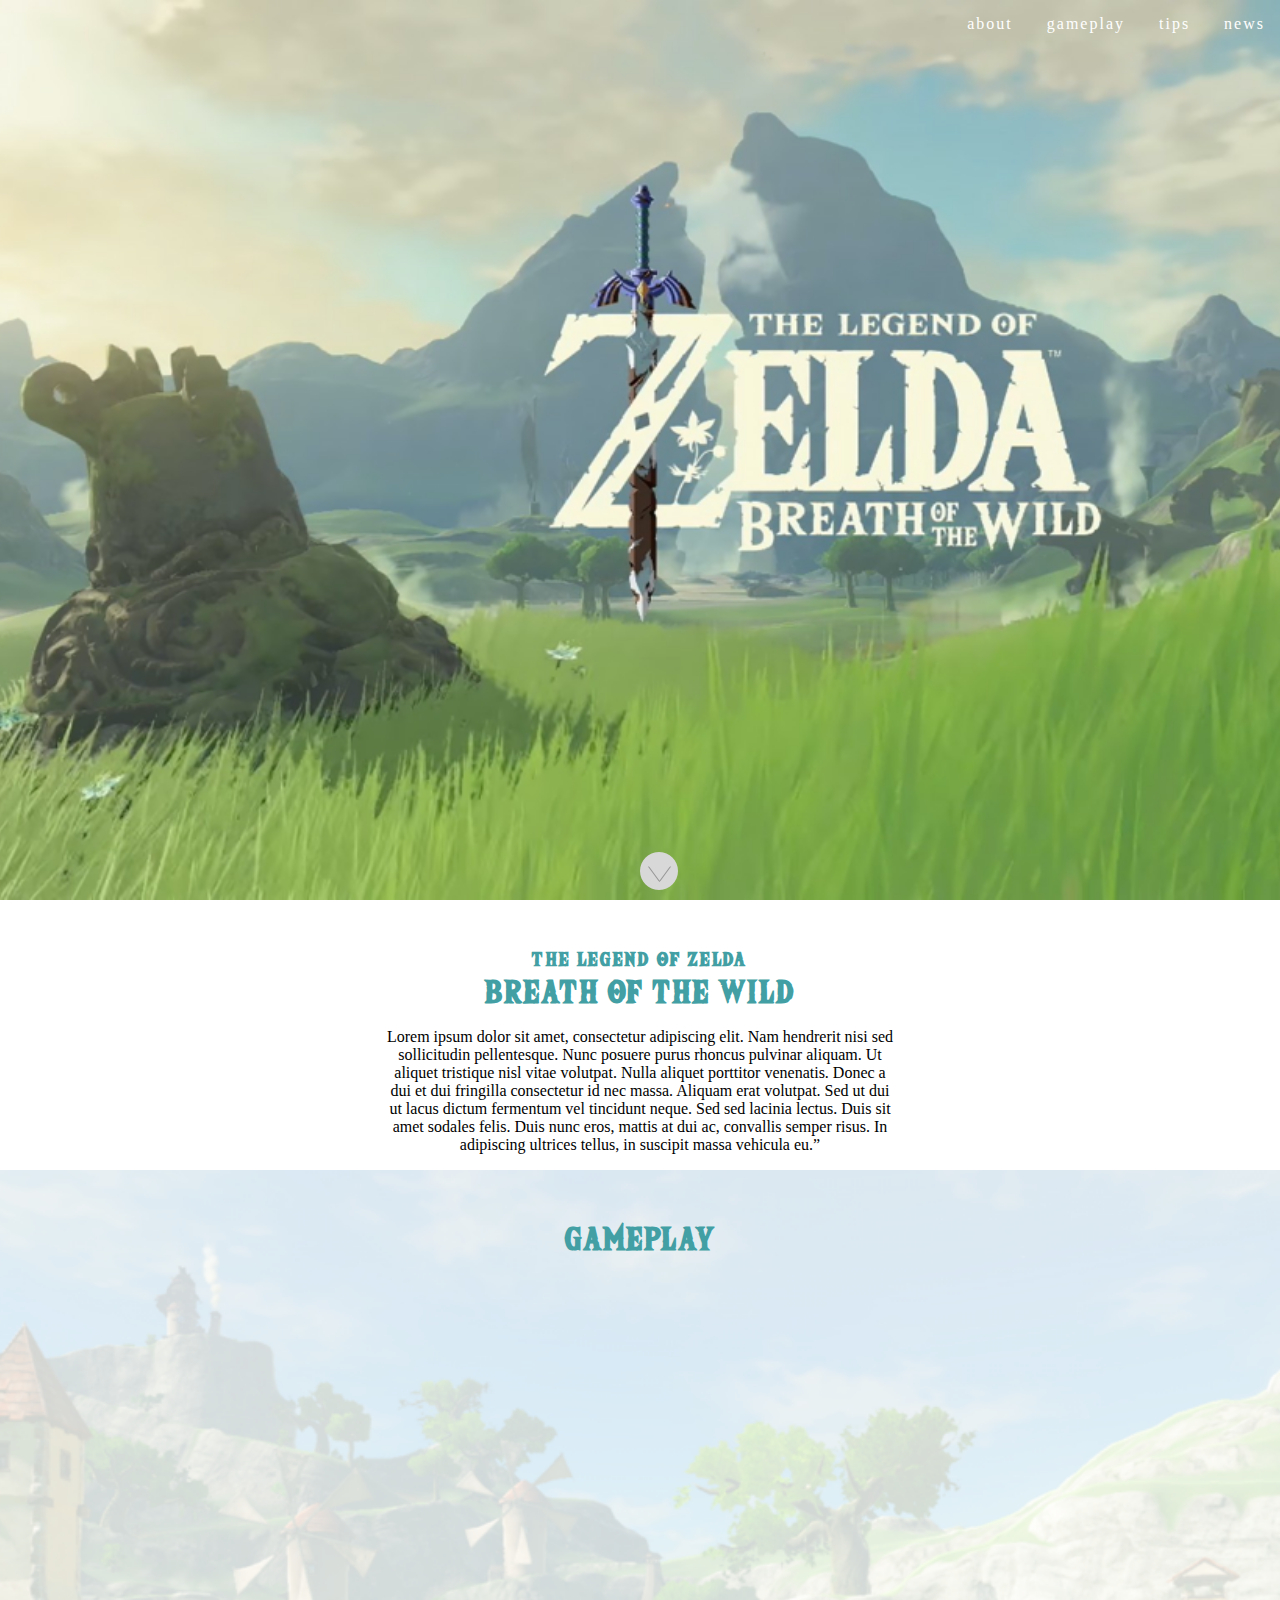
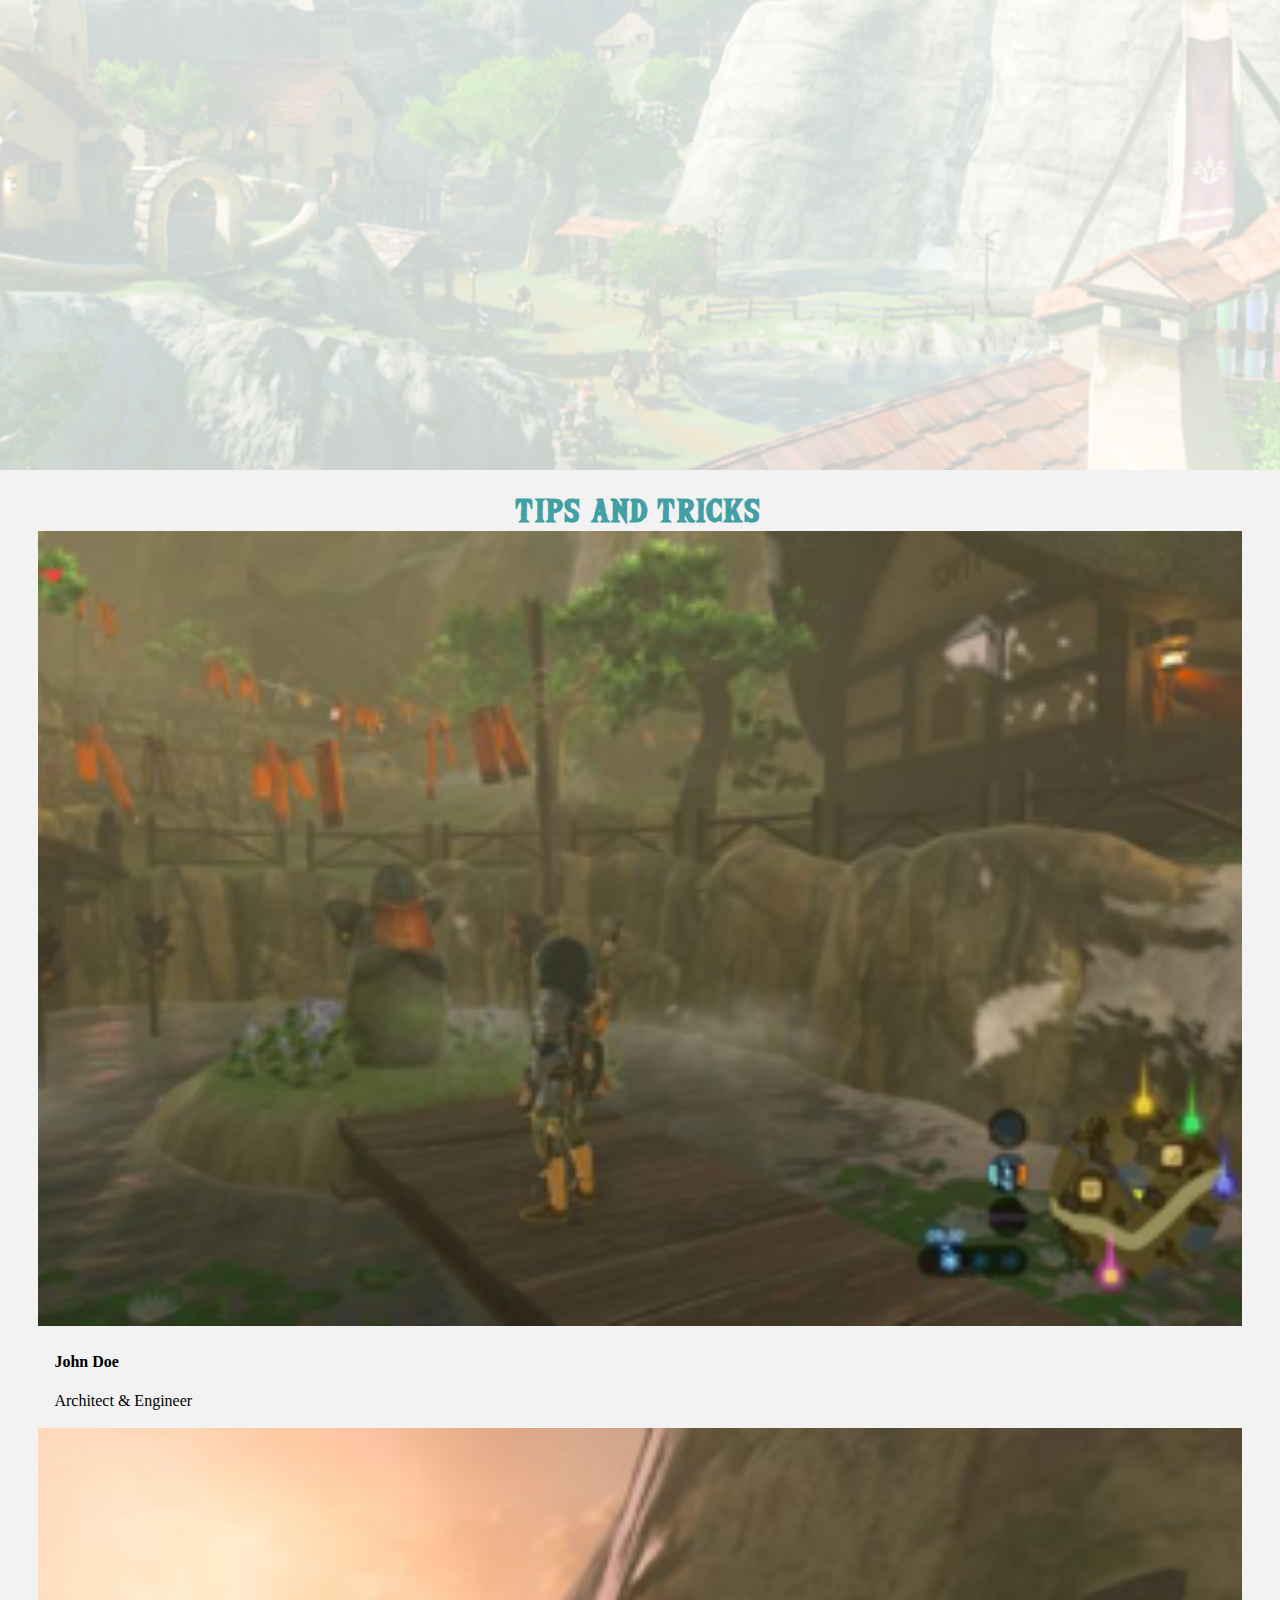
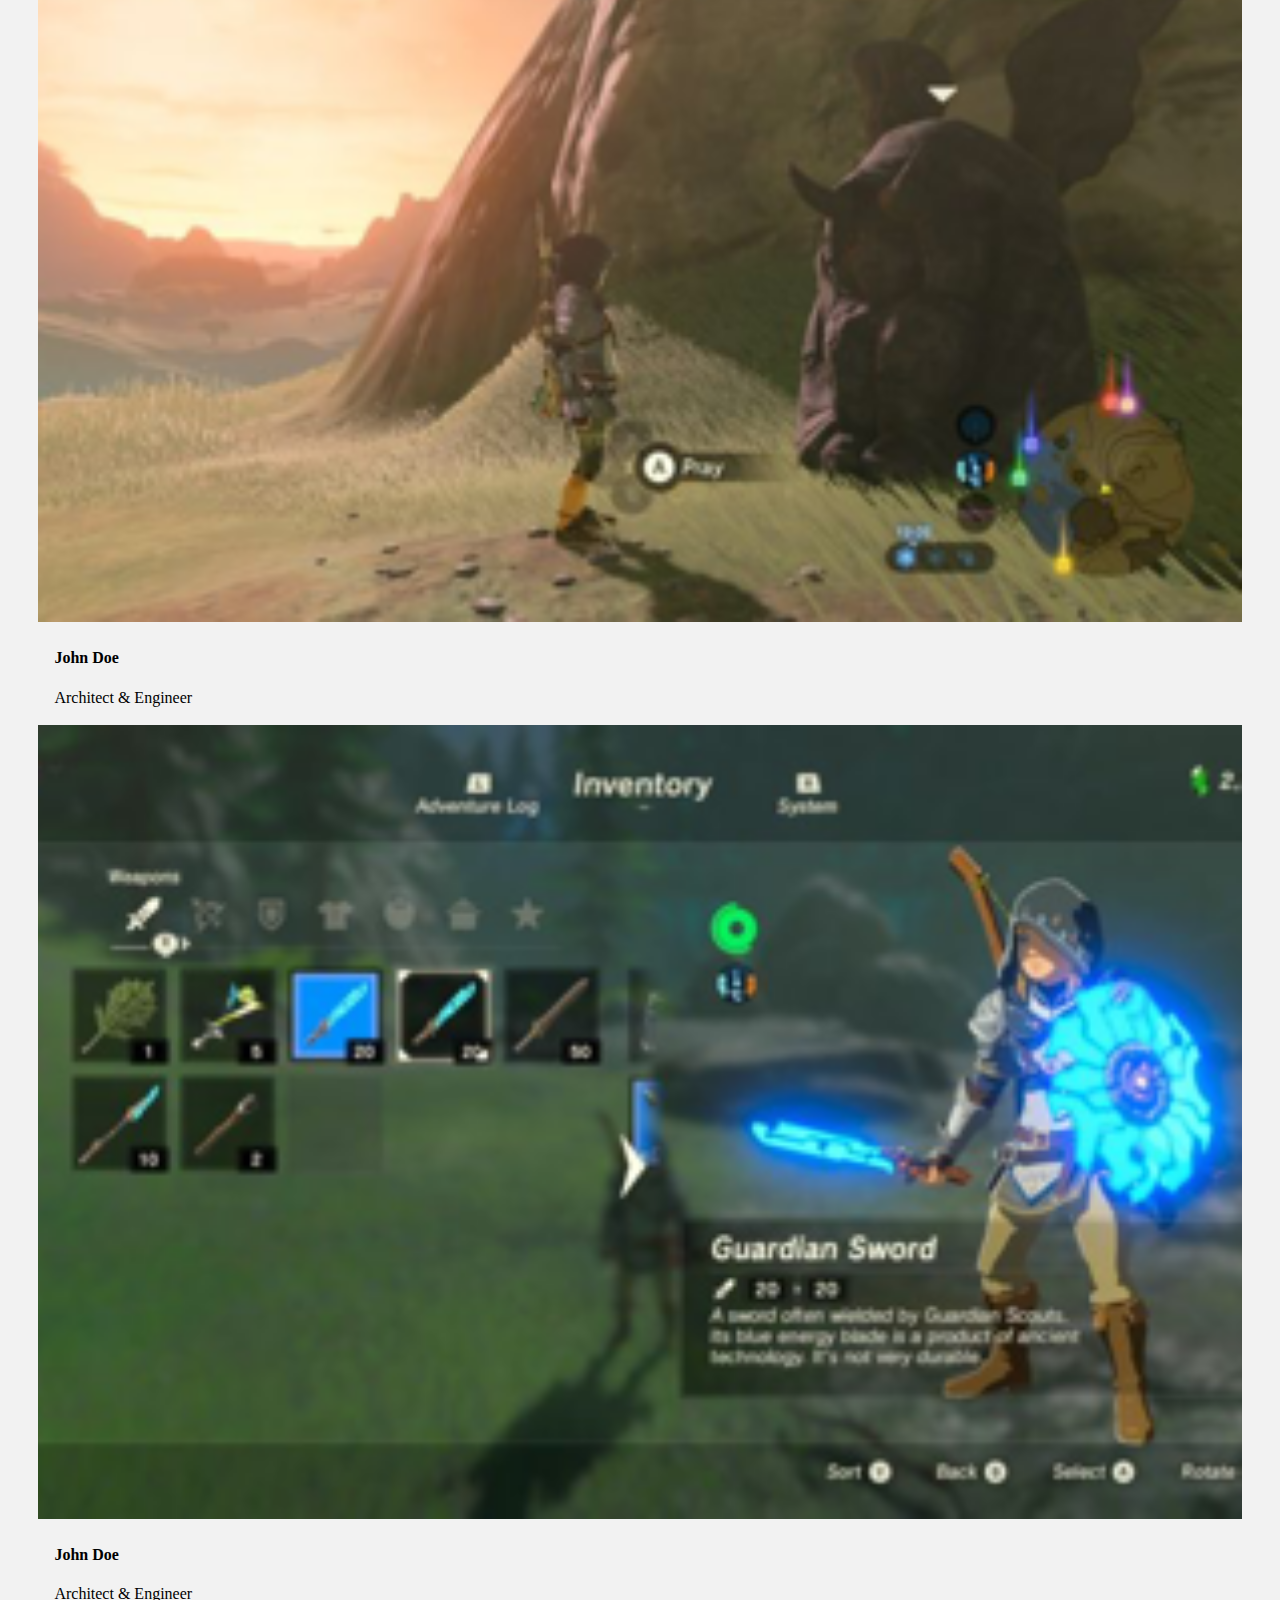
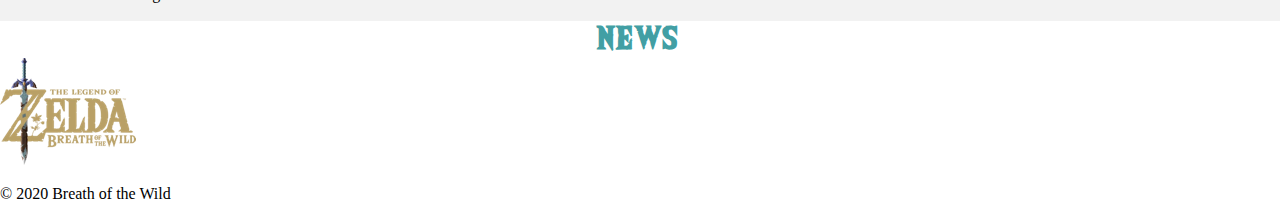
<file: botw-index.html>
<!DOCTYPE html>
<html lang="en">
<head>
	<meta charset="UTF-8">
	<title>Breath of the Wild</title>

	<link rel="stylesheet" type="text/css" href="sass/output3.css"/>

	<link rel="stylesheet" href="https://www.autodeal.com.ph/stylesheets/desktop.css?20200221-4">

	<link rel="stylesheet" href="https://www.autodeal.com.ph/stylesheets/desktop.css?20200224-1">

</head>
<body>

<div class="autodeal">	
	<header class="custom-header">
		<nav>
			<a href="">about</a>
			<a href="">gameplay</a>
			<a href="">tips</a>
			<a href="">news</a>
		</nav>

		<a href="#about"><img class="custom-more" src="./botw-img/botw-more.png"/></a>
	</header>

	<article class="custom-article" id="about">
		<h1 class="custom-h1"><span class="span-h1">THE LEGEND OF ZELDA</span><br>BREATH OF THE WILD</h1>
		<p>Lorem ipsum dolor sit amet, consectetur adipiscing elit. Nam hendrerit nisi sed sollicitudin pellentesque. Nunc posuere purus rhoncus pulvinar aliquam. Ut aliquet tristique nisl vitae volutpat. Nulla aliquet porttitor venenatis. Donec a dui et dui fringilla consectetur id nec massa. Aliquam erat volutpat. Sed ut dui ut lacus dictum fermentum vel tincidunt neque. Sed sed lacinia lectus. Duis sit amet sodales felis. Duis nunc eros, mattis at dui ac, convallis semper risus. In adipiscing ultrices tellus, in suscipit massa vehicula eu.”</p>
	</article>

	<div class="custom-video">
		<h1 class="custom-h1">GAMEPLAY</h1>


		<div class="container">
			<div class="video-container positionrelative">
                <iframe width="1280" height="720" src="https://www.youtube.com/embed/zw47_q9wbBE" frameborder="0" allowfullscreen class="positionabsolute"></iframe>
            </div>
        </div>
    </div>    

	
	<div class="custom-tips">
		<h1 class="custom-h1">TIPS AND TRICKS</h1>

		<div class="row gutters margintop30">
		<div class="col span_4">
		<div class="cardss">
		  	<img src="./botw-img/tips1.png" alt="Avatar" style="width:100%">
			  	<div class="containerss">
				    <h4><b>John Doe</b></h4> 
				    <p>Architect & Engineer</p> 
			  	</div>
		</div>
		</div>

		<div class="col span_4">
		<div class="cardss">
		  	<img src="./botw-img/tips2.png" alt="Avatar" style="width:100%">
			  	<div class="containerss">
				    <h4><b>John Doe</b></h4> 
				    <p>Architect & Engineer</p> 
			  	</div>
		</div>
		</div>

		<div class="col span_4">
		<div class="cardss">
		 	<img src="./botw-img/tips3.png" alt="Avatar" style="width:100%">
			  	<div class="containerss">
				    <h4><b>John Doe</b></h4> 
				    <p>Architect & Engineer</p> 
			  	</div>
		</div>
		</div>
		</div>
	</div>	

	<div class="custom-news">
		<h1 class="custom-h1">NEWS</h1>
	</div>

	<footer>
		<img src="./botw-img/botw-logo.png" alt="" class="full-logo shown-on-large-desktop hidden-on-tablet hidden-on-desktop hidden-on-mobile">
		<p>© 2020 Breath of the Wild</p>
	</footer>

</div>

</body>
</html>
</file>
<file: sass/output3.css>
@font-face {
  font-family: BOTW;
  src: url("../The-Wild-Breath-of-Zelda.otf") format("opentype"); }
body {
  padding: 0;
  margin: 0; }

.custom-header {
  background-image: url("../botw-img/hero-banner.png");
  background-position: center;
  background-repeat: no-repeat;
  background-size: cover;
  position: relative;
  height: 100vh; }
  .custom-header nav {
    text-align: right;
    padding-top: 15px; }
    .custom-header nav a {
      color: white;
      text-decoration: none;
      padding: 15px;
      letter-spacing: 2px; }

.custom-more {
  position: absolute;
  z-index: 10;
  bottom: 10px;
  left: 50%; }

.custom-article {
  width: 40%;
  text-align: center;
  margin: 0 auto;
  margin-top: 3%; }
  .custom-article .custom-h1 {
    font-family: BOTW;
    color: #429FA4;
    font-size: 2em;
    text-align: center;
    margin: 0 auto;
    letter-spacing: 2px; }
    .custom-article .custom-h1 .span-h1 {
      font-size: 20px; }

.custom-h1 {
  font-family: BOTW;
  color: #429FA4;
  font-size: 2em;
  text-align: center;
  margin: 0 auto;
  letter-spacing: 2px; }

.custom-video {
  background-image: url("../botw-img/gameplay-bg.png");
  background-position: center;
  background-repeat: no-repeat;
  background-size: cover;
  position: relative;
  height: 100vh; }
  .custom-video .custom-h1 {
    padding-top: 4%; }

.custom-tips {
  padding: 0px 3%;
  background-color: #F2F2F2; }
  .custom-tips .custom-h1 {
    padding-top: 2%;
    margin: 0; }
  .custom-tips .cardss {
    transition: 0.3s; }
    .custom-tips .cardss .containerss {
      padding: 2px 16px; }

/*# sourceMappingURL=output3.css.map */
</file>
